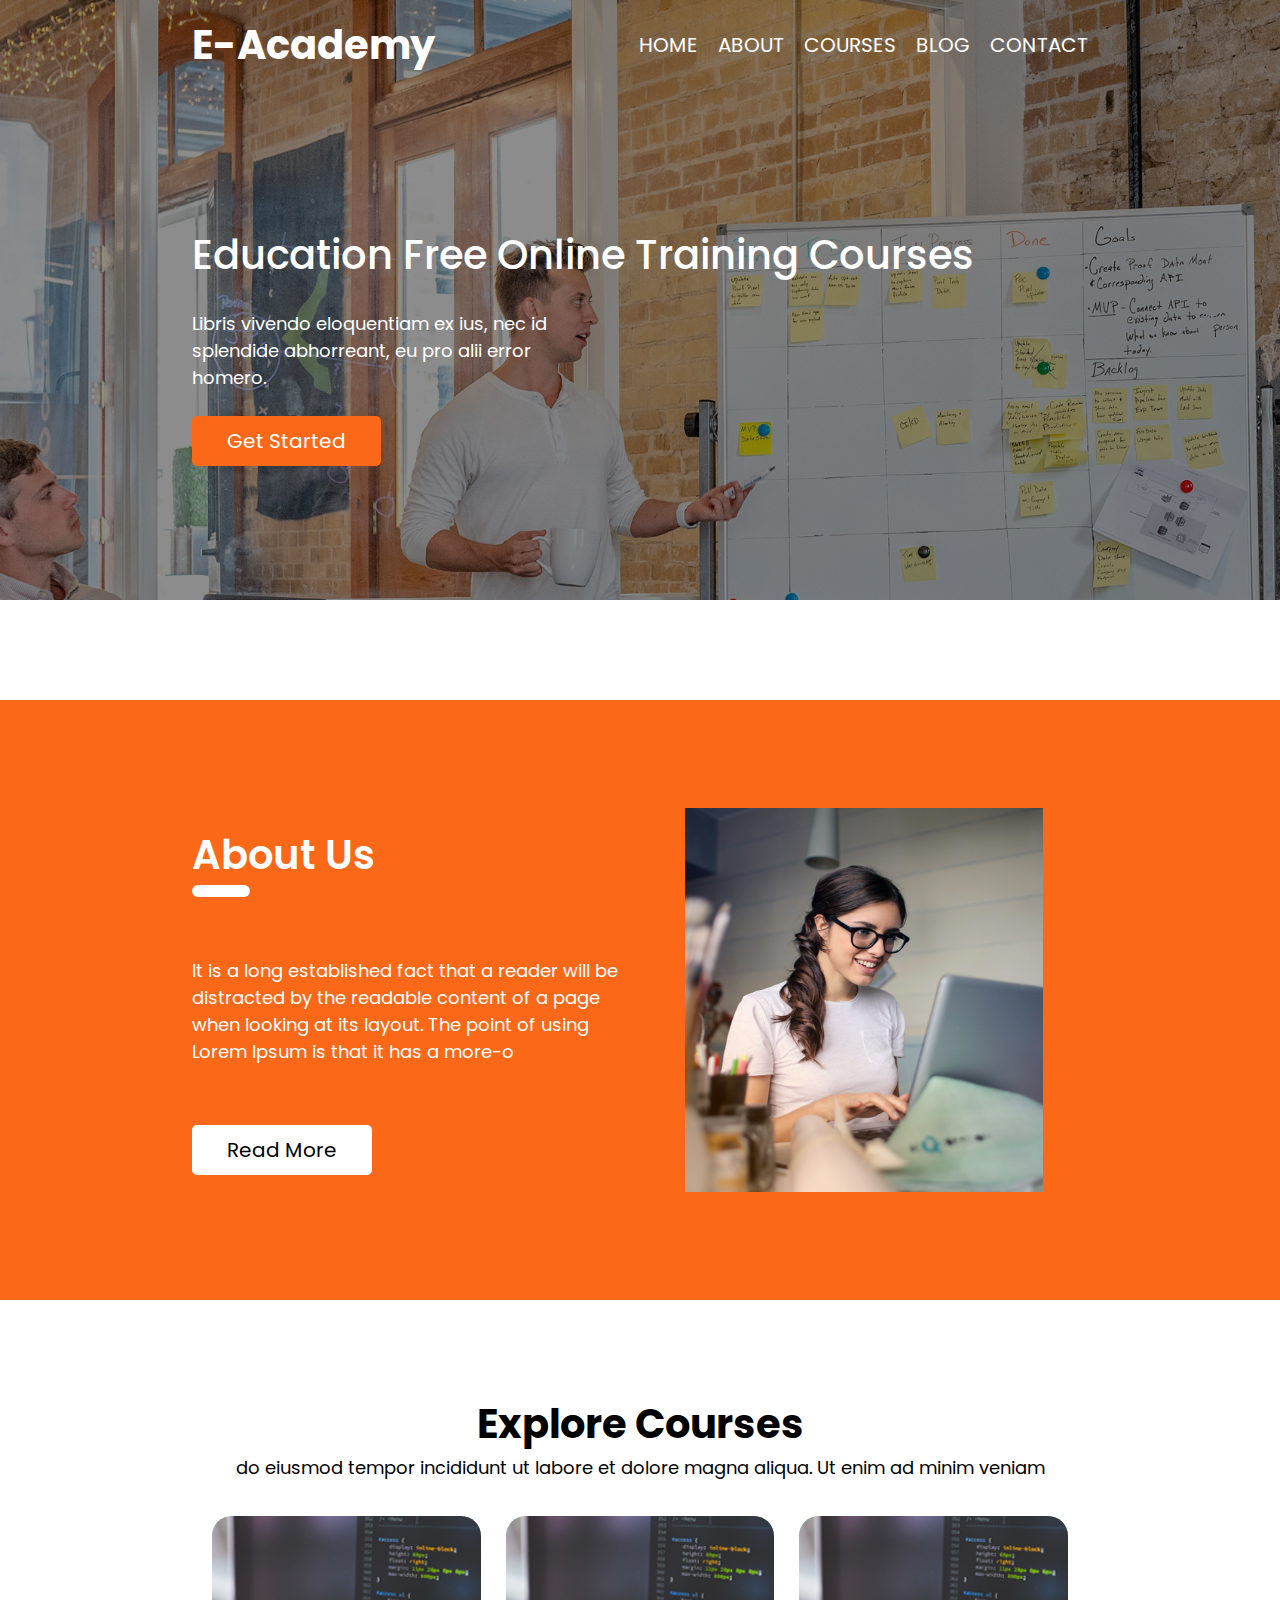
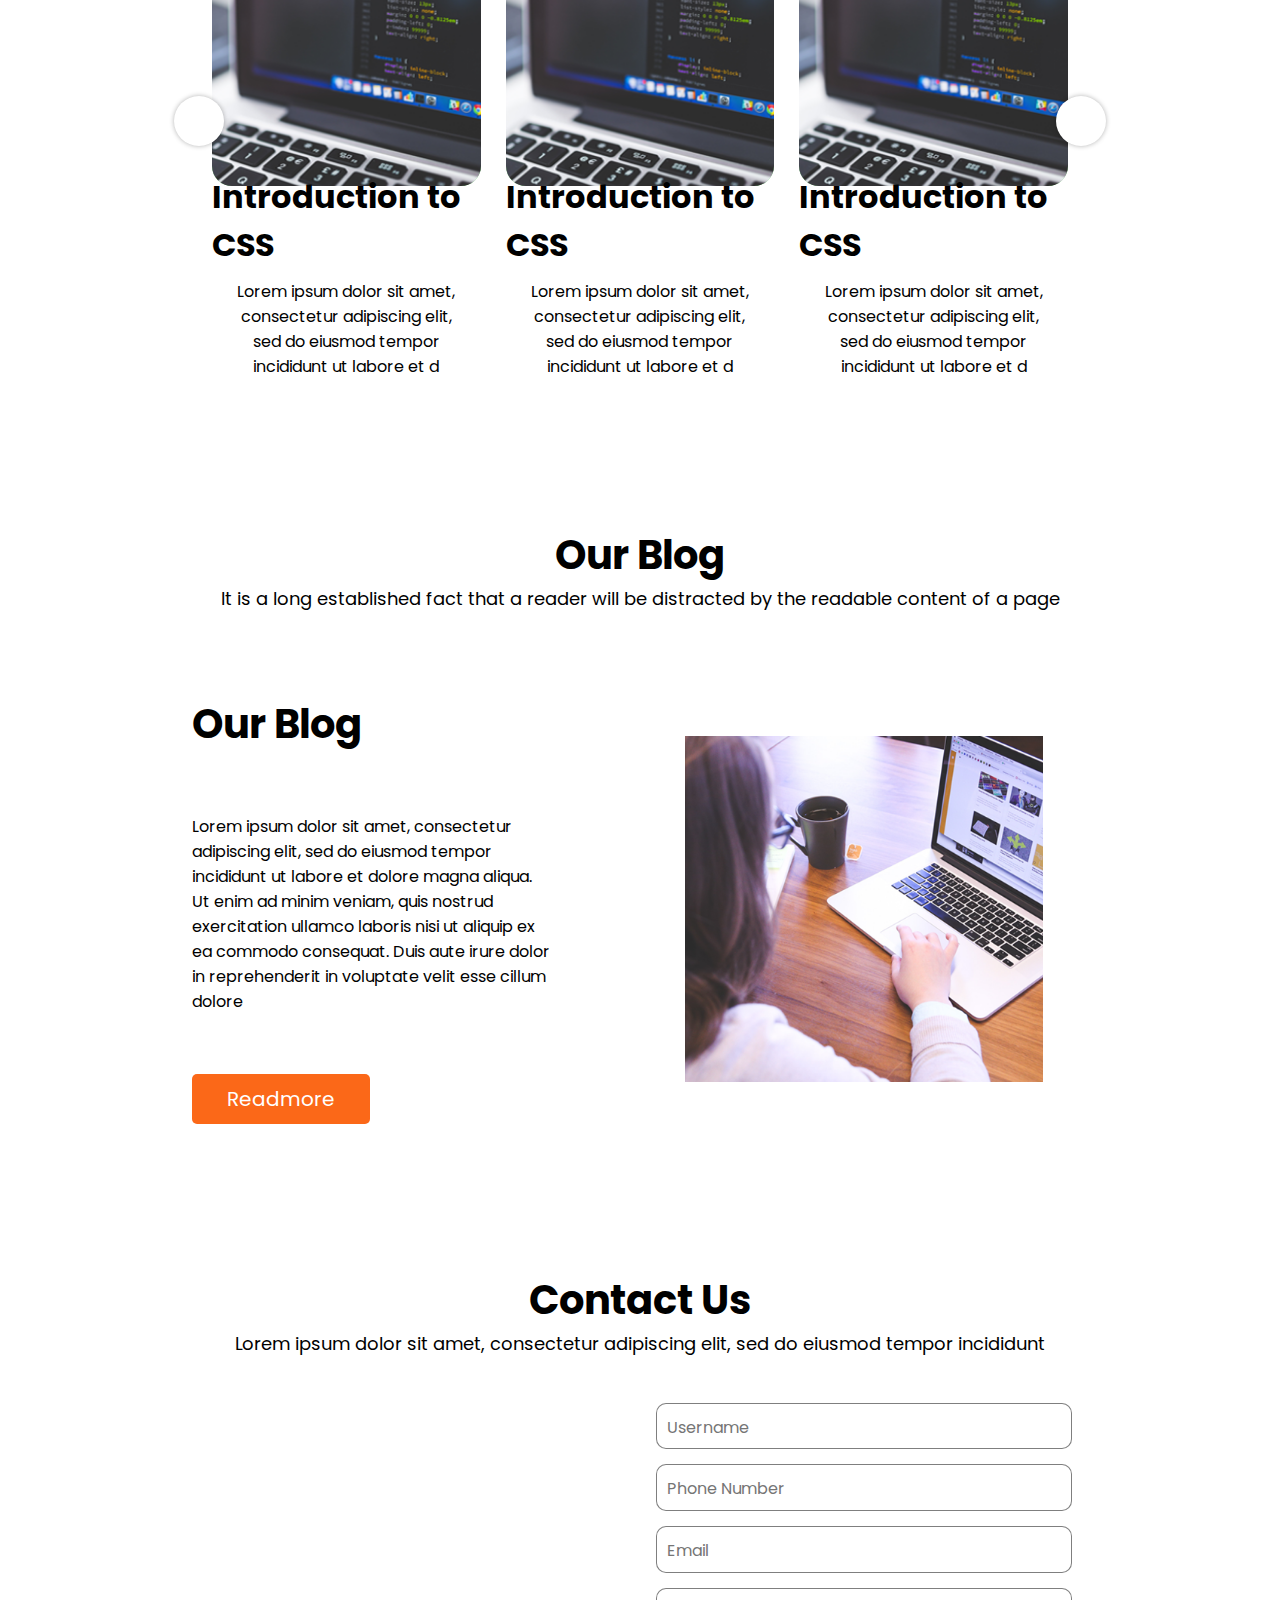
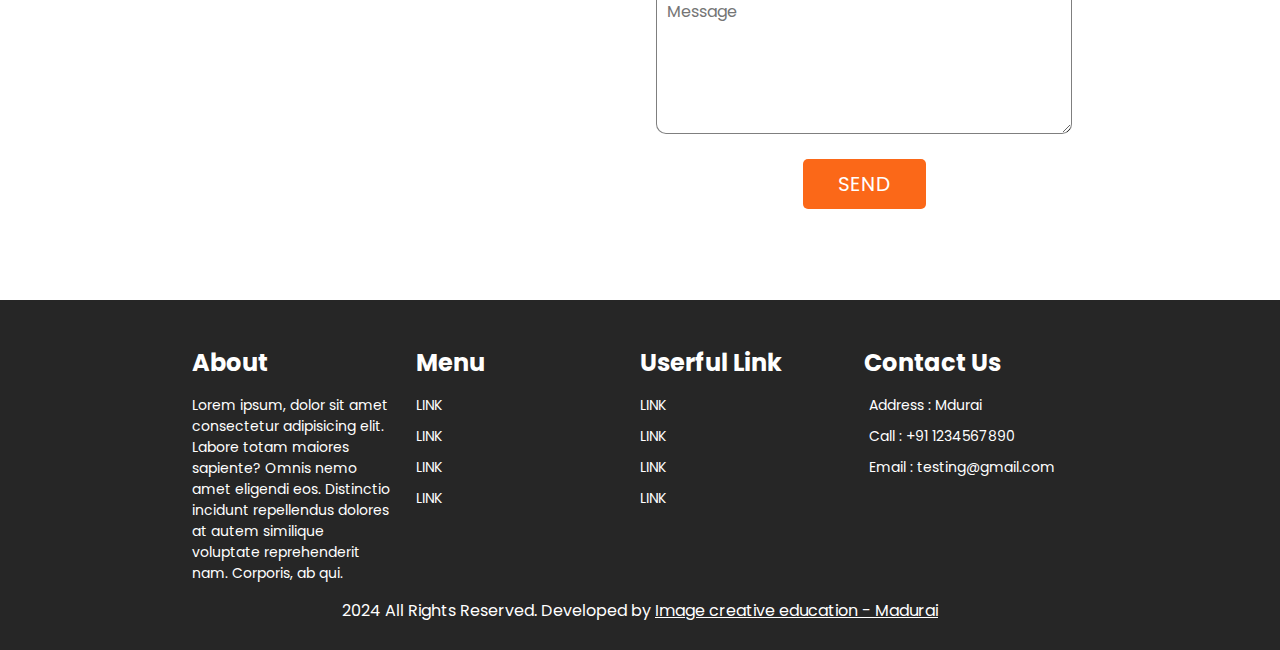
<file: index.html>
<!DOCTYPE html>
<html lang="en">

<head>
    <meta charset="UTF-8">
    <meta name="viewport" content="width=device-width, initial-scale=1.0">
    <title>E-academy - Home</title>
    <link rel="shortcut icon" href="./images/icon/favicon.png" type="image/x-icon">
    <link rel="stylesheet" href="./css/style.css">
    <link rel="stylesheet" href="https://cdnjs.cloudflare.com/ajax/libs/font-awesome/6.6.0/css/all.min.css" integrity="sha512-Kc323vGBEqzTmouAECnVceyQqyqdsSiqLQISBL29aUW4U/M7pSPA/gEUZQqv1cwx4OnYxTxve5UMg5GT6L4JJg==" crossorigin="anonymous" referrerpolicy="no-referrer" />
</head>

<body>

    <section class="main-section">


        <header>
            <div class="container-wrapper">
                <nav>
                    <label for="checkbtn" class="check-label"><i class="fa-solid fa-bars"></i></label>
                    <input type="checkbox" name="" id="checkbtn">
                    <h1>E-Academy</h1>
                    <ul>
                        <li><a href="./index.html">home</a></li>
                        <li><a href="./index.html#about">about</a></li>
                        <li><a href="./index.html#explore-courses">courses</a></li>
                        <li><a href="#">blog</a></li>
                        <li><a href="#">contact</a></li>
                    </ul>
                </nav>
                <div class="banner-container">
                    <h1 class="banner-heading">Education Free Online Training Courses
                    </h1>
                    <p class="banner-para">Libris vivendo eloquentiam ex ius, nec id splendide abhorreant, eu pro alii
                        error homero.</p>
                    <div class="button-container">
                        <button class="primary-btn">
                            get started
                        </button>
                    </div>
                </div>
            </div>
        </header>


        <div class="about-us-container" id="about">
            <div class="container-wrapper">
                <div class="about-us-sub-container">
                    <div class="about-left-container">
                        <div class="about-us-heading-container">
                            <h1>About Us</h1>
                            <div class="heading-underline"></div>
                        </div>

                        <p>It is a long established fact that a reader will be distracted by the readable content of a page when looking at its layout. The point of using Lorem Ipsum is that it has a more-o</p>

                        <div class="button-container">
                            <button class="secondary-button">
                                Read More
                            </button>
                        </div>
                    </div>
                    <div class="about-right-container">
                        <div class="image-container">
                            <img src="./images/about-img.png" alt="About-us">
                        </div>
                    </div>
                </div>
            </div>
        </div>

        <div class="explore-courses-container" id="explore-courses">
            <div class="container-wrapper">

                <div class="explore-courses-content-container">
                    <h1>Explore Courses</h1>
                    <p>do eiusmod tempor incididunt ut labore et dolore magna aliqua. Ut enim ad minim veniam
                    </p>
                </div>
                <div class="explore-courses-card-container">

                    <div class="card-container card-container-one">
                        <div class="card-image-container">
                            <img src="./images/img-1.png" alt="card-image">
                        </div>
                        <div class="card-content-container">
                            <h1>Introduction to CSS</h1>
                            <p>Lorem ipsum dolor sit amet, consectetur adipiscing elit, sed do eiusmod tempor incididunt ut labore et d</p>
                        </div>
                    </div>
                    <div class="card-container card-container-two">
                        <div class="card-image-container">
                            <img src="./images/img-1.png" alt="card-image">
                        </div>
                        <div class="card-content-container">
                            <h1>Introduction to CSS</h1>
                            <p>Lorem ipsum dolor sit amet, consectetur adipiscing elit, sed do eiusmod tempor incididunt ut labore et d</p>
                        </div>
                    </div>
                    <div class="card-container card-container-three">
                        <div class="card-image-container">
                            <img src="./images/img-1.png" alt="card-image">
                        </div>
                        <div class="card-content-container">
                            <h1>Introduction to CSS</h1>
                            <p>Lorem ipsum dolor sit amet, consectetur adipiscing elit, sed do eiusmod tempor incididunt ut labore et d</p>
                        </div>
                    </div>


                    <!-- Icons -->
                    <div class="icon-next-container">
                        <i class="fa-solid fa-chevron-right"></i>
                    </div>
                    <div class="icon-prev-container">
                        <i class="fa-solid fa-chevron-left"></i>
                    </div>

                </div>

            </div>
        </div>

        <div class="our-blog-container">
            <div class="container-wrapper">
                <div class="our-blog-heading-container">
                    <h1 class="our-blog-heading">Our Blog</h1>
                    <p class="our-blog-para">It is a long established fact that a reader will be distracted by the readable content of a page
                    </p>
                </div>
                <div class="our-blog-info-container">
                    <div class="our-blog-info-sub-container">
                        <div class="our-blog-info-content-container">
                            <h1>Our Blog</h1>
                            <p>Lorem ipsum dolor sit amet, consectetur adipiscing elit, sed do eiusmod tempor incididunt ut labore et dolore magna aliqua. Ut enim ad minim veniam, quis nostrud exercitation ullamco laboris nisi ut aliquip ex ea commodo consequat. Duis aute irure dolor in reprehenderit in voluptate velit esse cillum dolore</p>
                            <div class="button-container">
                                <button class="primary-btn">
                                    Readmore
                                </button>
                            </div>
                        </div>
                        <div class="our-blog-info-image-container">
                            <div class="our-blog-info-sub-image-container">
                                <img src="./images/blog-img.png" alt="Blog image">
                            </div>
                        </div>
                    </div>
                </div>
            </div>
        </div>

        <div class="contact-us-container">
            <div class="container-wrapper">
                <div class="contact-us-heading-container">
                    <h1>Contact Us</h1>
                    <p>Lorem ipsum dolor sit amet, consectetur adipiscing elit, sed do eiusmod tempor incididunt
                    </p>
                </div>
                <div class="contact-us-info-container">
                    <div class="contact-us-map-container">
                        <iframe src="https://www.google.com/maps/embed?pb=!1m18!1m12!1m3!1d3930.0132077571843!2d78.14627441110032!3d9.93285759012815!2m3!1f0!2f0!3f0!3m2!1i1024!2i768!4f13.1!3m3!1m2!1s0x3b00c553a9fb384d%3A0xcc60d2791e24607e!2sIMAGE%20CREATIVE%20EDUCATION-3d%20Animation%20Course%20in%20Madurai%20%7C%20UI%20UX%20Course%20%7C%20Fullstack%20Course!5e0!3m2!1sen!2sin!4v1723123008798!5m2!1sen!2sin" style="border:0;" allowfullscreen="" loading="lazy" referrerpolicy="no-referrer-when-downgrade"></iframe>
                    </div>
                    <div class="contact-us-form-container">
                        <form action="" >
                                <input type="text" name="username" id="" placeholder="Username" required>

                                <input type="tel" 
                                name="user-mobile-number" id="" placeholder="Phone Number" required>

                                <input type="email" name="user-email" id="" placeholder="Email" required>

                                <textarea name="user-message" id="" placeholder="Message" required></textarea>

                                <div class="button-container">
                                    <button type="submit" class="primary-btn">Send</button>
                                </div>


                        </form>
                    </div>
                </div>
            </div>
        </div>

        <footer>
            <div class="container-wrapper">
                <div class="footer-nav-link-container">
                    <div class="footer-nav-link-sub-container">
                        <div class="nav-link-container">
                            <h1>about</h1>
                            <p>Lorem ipsum, dolor sit amet consectetur adipisicing elit. Labore totam maiores sapiente? Omnis nemo amet eligendi eos. Distinctio incidunt repellendus dolores at autem similique voluptate reprehenderit nam. Corporis, ab qui.</p>
                        </div>
                        <div class="nav-link-container">
                            <h1>menu</h1>
                            <ul>
                                <li><a href="#">LINK</a></li>
                                <li><a href="#">LINK</a></li>
                                <li><a href="#">LINK</a></li>
                                <li><a href="#">LINK</a></li>
                            </ul>
                        </div>
                        <div class="nav-link-container">
                            <h1>userful link</h1>
                            <ul>
                                <li><a href="#">LINK</a></li>
                                <li><a href="#">LINK</a></li>
                                <li><a href="#">LINK</a></li>
                                <li><a href="#">LINK</a></li>
                            </ul>
                        </div>
                        <div class="nav-link-container">
                            <h1>contact us</h1>
                            <ul>
                                <li><a href="#"><i class="fa-solid fa-location-dot"></i><span>Address : Mdurai</span></a></li>

                                <li><a href="#"><i class="fa-solid fa-phone"></i><span>Call : +91 1234567890</span></a></li>

                                <li><a href="#"><i class="fa-regular fa-envelope"></i><span>Email : testing@gmail.com</span></a></li>
                            </ul>
                        </div>
                    </div>
                </div>
                <div class="footer-copy-rights-container">
                    <p>2024 All Rights Reserved. Developed by <a href="https://www.image.edu.in/multimedia-animation-training-institutes-madurai.asp" target="_blank">Image creative education - Madurai</a></p>
                </div>
            </div>
        </footer>

    </section>

</body>

</html>
</file>
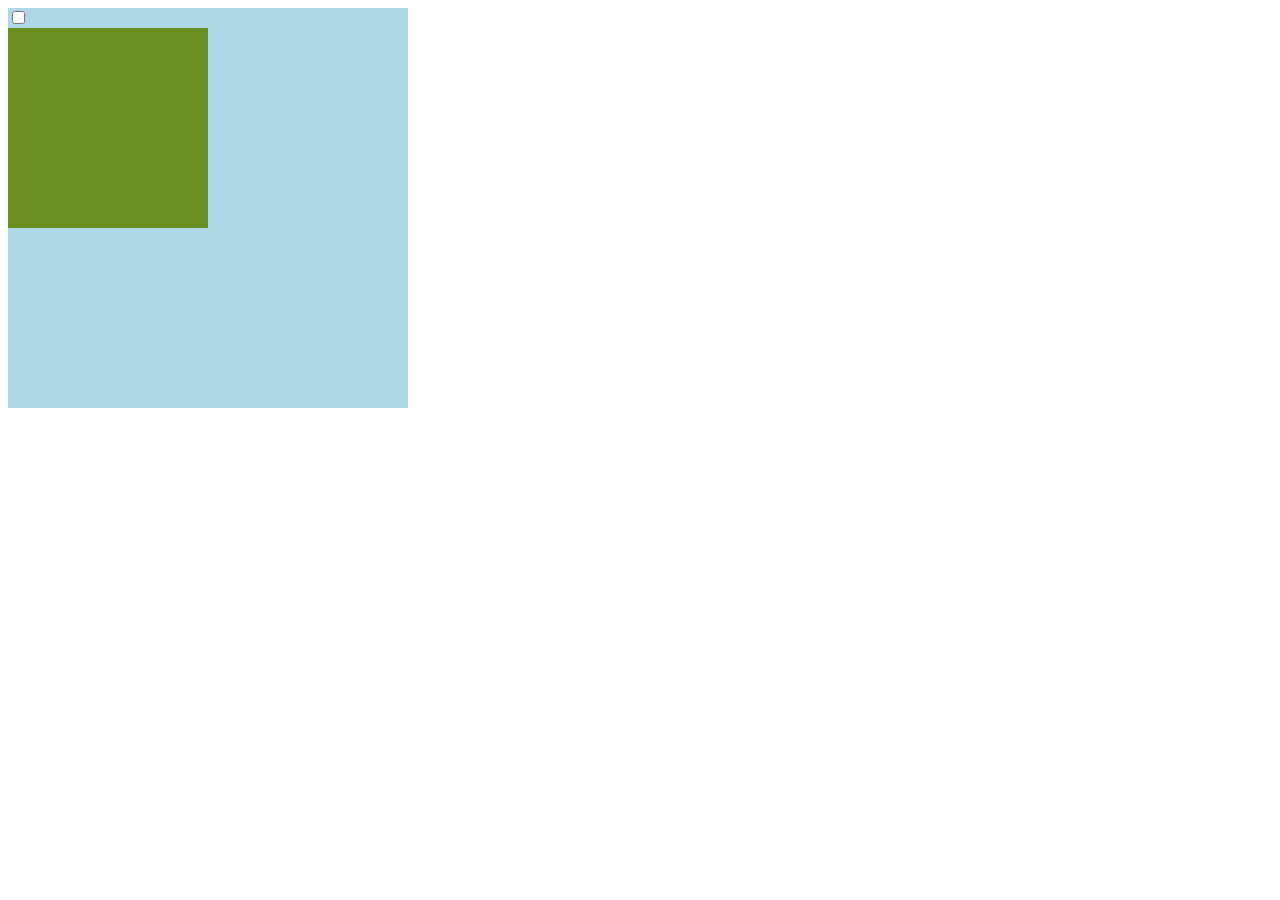
<file: checking.html>
<!DOCTYPE html>
<html lang="en">
<head>
    <meta charset="UTF-8">
    <meta name="viewport" content="width=device-width, initial-scale=1.0">
    <title>Document</title>
    <style>
        .container{
            height: 400px;
            width: 400px;
            background-color: lightblue;
        }
        .container .sub-container{
            height: 200px;
            width: 200px;
            background-color: olivedrab;
        }
        input[type="checkbox"]:checked ~ .sub-container{
            background-color: red;
        }
    </style>
</head>
<body>
    
    <div class="container">
        <input type="checkbox" name="" id="">
        <div class="sub-container">

        </div>
    </div>
</body>
</html>
</file>
<file: css/style.css>
@import url(https://fonts.googleapis.com/css2?family=Poppins:wght@100;200;300;400;500;600;800;900&display=swap);

* {
    padding: 0px;
    margin: 0px;
    font-family: 'Poppins', sans-serif;
}

:root {
    --primary-color: rgb(251, 104, 24);
    --secondary-color: rgb(255, 255, 255);
}

.container-wrapper {
    width: 70%;
    /* background-color: yellow; */
}

/* Header start */
header {
    height: 600px;
    width: 100%;
    background-color: rgba(0, 0, 0, 0.221);
    display: flex;
    align-items: center;
    justify-content: center;
    background-image: url('../images/banner-img.png');
    background-size: cover;
    background-position: center;
    background-repeat: no-repeat;
    background-blend-mode: overlay;
    margin-bottom: 100px;
}

header .container-wrapper {
    height: 100%;
}

header .container-wrapper nav {
    height: 15%;
    width: 100%;
    /* background-color: lightblue; */
    display: flex;
    align-items: center;
    justify-content: space-between;
}

header .container-wrapper nav h1 {
    font-size: 40px;
    color: white;
}



header .container-wrapper nav ul {
    display: flex;
    align-items: center;
    justify-content: center;
    list-style-type: none;
    gap: 20px;
}

header .container-wrapper nav ul li a {
    text-decoration: none;
    font-size: 20px;
    text-transform: uppercase;
    color: white;
}



header .container-wrapper .banner-container {
    height: 85%;
    width: 100%;
    /* background-color: lightcoral; */
    display: flex;
    /* align-items: center; */
    justify-content: center;
    flex-direction: column;
    gap: 25px;
}

.banner-container .banner-heading {
    font-size: 40px;
    font-weight: 500;
    color: white;
}

.banner-container .banner-para {
    font-size: 18px;
    /* background-color: yellow; */
    width: 40%;
    color: white;
}

.banner-container .button-container .primary-btn {
    padding: 10px 35px;
    font-size: 20px;
    text-transform: capitalize;
    border: none;
    background-color: var(--primary-color);
    color: var(--secondary-color);
    border-radius: 5px;
    -webkit-border-radius: 5px;
    -moz-border-radius: 5px;
    -ms-border-radius: 5px;
    -o-border-radus: 5px;
    transition-duration: 0.7s;
}

.banner-container .button-container .primary-btn:hover {
    background-color: var(--secondary-color);
    color: black;
}


/* Header end */



/* about us start */

.about-us-container {
    height: 600px;
    background-color: var(--primary-color);
    display: flex;
    align-items: center;
    justify-content: center;
}

.about-us-container .container-wrapper {
    height: 100%;
    /* background-color: rgba(255, 255, 0, 0.32); */
    display: flex;
    align-items: center;
    justify-content: center;
}

.about-us-container .container-wrapper .about-us-sub-container {
    height: 80%;
    width: 100%;
    /* background-color: white; */
    display: flex;
}

.about-us-container .container-wrapper .about-us-sub-container .about-left-container {
    height: 100%;
    width: 50%;
    /* background-color: lightblue; */
    display: flex;
    flex-direction: column;
    justify-content: center;
    gap: 60px;
}

.about-us-container .container-wrapper .about-us-sub-container .about-left-container .about-us-heading-container h1 {
    /* text-decoration: underline; */
    font-size: 40px;
    color: var(--secondary-color);
    font-weight: 600;
}

.about-us-container .container-wrapper .about-us-sub-container .about-left-container .about-us-heading-container .heading-underline {
    height: 12px;
    width: 13%;
    background-color: white;
    border-radius: 10px;
    -webkit-border-radius: 10px;
    -moz-border-radius: 10px;
    -ms-border-radius: 10px;
    -o-border-radius: 10px;
}

.about-us-container .container-wrapper .about-us-sub-container .about-left-container p {
    font-size: 18px;
    color: var(--secondary-color);
}

.about-us-container .container-wrapper .about-us-sub-container .about-left-container .button-container .secondary-button {
    padding: 10px 35px;
    font-size: 20px;
    text-transform: capitalize;
    border: none;
    background-color: var(--secondary-color);
    border-radius: 5px;
    -webkit-border-radius: 5px;
    -moz-border-radius: 5px;
    -ms-border-radius: 5px;
    -o-border-radus: 5px;
    transition-duration: 0.7s;
}





.about-us-container .container-wrapper .about-us-sub-container .about-right-container {
    height: 100%;
    width: 50%;
    /* background-color: lightblue; */
    display: flex;
    align-items: center;
    justify-content: center;
}

.about-us-container .container-wrapper .about-us-sub-container .about-right-container .image-container {
    height: 80%;
    width: 80%;
    /* background-color: white; */
}

.about-us-container .container-wrapper .about-us-sub-container .about-right-container .image-container img {
    height: 100%;
    width: 100%;
    object-fit: cover;
    object-position: center;
}

/* about us end */


/* Explore courses start */

.explore-courses-container {
    height: 750px;
    width: 100%;
    display: flex;
    align-items: center;
    justify-content: center;
}

.explore-courses-container .container-wrapper {
    height: 75%;
    /* background-color: lightblue; */
}

.explore-courses-container .container-wrapper .explore-courses-content-container {
    height: 20%;
    width: 100%;
    /* background-color: cornflowerblue; */
    display: flex;
    align-items: center;
    justify-content: start;
    flex-direction: column;
    margin-bottom: 10px;
}

.explore-courses-container .container-wrapper .explore-courses-content-container h1 {
    font-size: 40px;
}

.explore-courses-container .container-wrapper .explore-courses-content-container p {
    font-size: 18px;
}




.explore-courses-container .container-wrapper .explore-courses-card-container {
    height: 80%;
    width: 100%;
    /* background-color: lightcyan; */
    /* opacity: 0.2; */
    position: relative;
    display: flex;
    align-items: center;
    justify-content: center;
    gap: 25px;
}

.explore-courses-container .container-wrapper .explore-courses-card-container .card-container {
    height: 100%;
    width: 30%;
    /* background-color: skyblue; */
}


.explore-courses-container .container-wrapper .explore-courses-card-container .card-container .card-image-container {
    height: 60%;
    width: 100%;
    background-color: lightgreen;
    border-radius: 20px;
    -webkit-border-radius: 20px;
    -moz-border-radius: 20px;
    -ms-border-radius: 20px;
    -o-border-radius: 20px;
    overflow: hidden;
    transition-duration: 0.2s;
    display: flex;
    align-items: center;
    justify-content: center;
}

.explore-courses-container .container-wrapper .explore-courses-card-container .card-container .card-image-container:hover {
    border-radius: 0px;
    -webkit-border-radius: 0px;
    -moz-border-radius: 0px;
    -ms-border-radius: 0px;
    -o-border-radius: 0px;
}

.explore-courses-container .container-wrapper .explore-courses-card-container .card-container .card-image-container img {
    height: 130%;
    width: 130%;
    object-fit: cover;
    object-position: center;
    transition-duration: 0.7s;
    /* display: none; */
}

.explore-courses-container .container-wrapper .explore-courses-card-container .card-container .card-image-container:hover img {
    width: 150%;
    height: 150%;
}


.explore-courses-container .container-wrapper .explore-courses-card-container .card-container .card-content-container {
    height: 40%;
    width: 100%;
    /* background-color: lightseagreen; */
    display: flex;
    align-items: center;
    justify-content: center;
    flex-direction: column;
    gap: 10px;
}

.explore-courses-container .container-wrapper .explore-courses-card-container .card-container .card-content-container p {
    text-align: center;
    width: 90%;
}





.explore-courses-container .container-wrapper .explore-courses-card-container .icon-next-container,
.explore-courses-container .container-wrapper .explore-courses-card-container .icon-prev-container {
    height: 50px;
    width: 50px;
    background-color: var(--secondary-color);
    box-shadow: 0px 0px 5px rgb(0, 0, 0, 0.3);
    border-radius: 50%;
    -webkit-border-radius: 50%;
    -moz-border-radius: 50%;
    -ms-border-radius: 50%;
    -o-border-radius: 50%;
    display: flex;
    align-items: center;
    justify-content: center;
    position: absolute;
    transition-duration: 0.7s;
}

.explore-courses-container .container-wrapper .explore-courses-card-container .icon-next-container:hover,
.explore-courses-container .container-wrapper .explore-courses-card-container .icon-prev-container:hover {
    background-color: var(--primary-color);
}

.explore-courses-container .container-wrapper .explore-courses-card-container .icon-next-container:hover .fa-chevron-right,
.explore-courses-container .container-wrapper .explore-courses-card-container .icon-prev-container:hover .fa-chevron-left {
    color: var(--secondary-color);
}

.explore-courses-container .container-wrapper .explore-courses-card-container .icon-next-container {
    top: 40%;
    right: -2%;
}

.explore-courses-container .container-wrapper .explore-courses-card-container .icon-prev-container {
    top: 40%;
    left: -2%;
}

.explore-courses-container .container-wrapper .explore-courses-card-container .icon-next-container .fa-chevron-right {
    transition-duration: 0.7s;
    transition-delay: 0.2s;
    font-size: 20px;
    color: rgb(0, 0, 0);
    /* background-color: red; */
}

.explore-courses-container .container-wrapper .explore-courses-card-container .icon-prev-container .fa-chevron-left {
    transition-duration: 0.7s;
    transition-delay: 0.2s;
    font-size: 20px;
    color: rgb(0, 0, 0);
    /* background-color: red; */
}



/* Explore courses end */


/* Our blog container start */

.our-blog-container {
    height: 750px;
    width: 100%;
    /* background-color: lightblue; */
    display: flex;
    align-items: center;
    justify-content: center;
    background-image: url('../images/blog-bg.png');
    background-size: cover;
    /* background-position: center; */
    background-attachment: fixed;
}

.our-blog-container .container-wrapper {
    height: 80%;
    /* background-color: lightcoral; */
}

.our-blog-container .container-wrapper .our-blog-heading-container {
    height: 20%;
    width: 100%;
    /* background-color: lightgreen; */
    display: flex;
    flex-direction: column;
    align-items: center;
}

.our-blog-heading-container h1 {
    font-size: 40px;
}

.our-blog-heading-container p {
    font-size: 18px;
}


.our-blog-container .container-wrapper .our-blog-info-container {
    height: 80%;
    width: 100%;
    /* background-color: lightgrey; */
    display: flex;
    align-items: end;
}

.our-blog-container .container-wrapper .our-blog-info-container .our-blog-info-sub-container {
    height: 90%;
    width: 100%;
    /* background-color: cornflowerblue; */
    display: flex;
    justify-content: center;
    align-items: center;
}

.our-blog-info-sub-container .our-blog-info-content-container {
    height: 100%;
    width: 50%;
    /* background-color: lightcoral;     */
    display: flex;
    flex-direction: column;
    justify-content: center;
    gap: 60px;
}

.our-blog-info-sub-container .our-blog-info-content-container h1 {
    font-size: 40px;
}

.our-blog-info-sub-container .our-blog-info-content-container p {
    /* font-size: 18px; */
    width: 80%;
}

.our-blog-info-content-container .button-container .primary-btn {
    padding: 10px 35px;
    font-size: 20px;
    text-transform: capitalize;
    border: none;
    background-color: var(--primary-color);
    color: var(--secondary-color);
    border-radius: 5px;
    -webkit-border-radius: 5px;
    -moz-border-radius: 5px;
    -ms-border-radius: 5px;
    -o-border-radus: 5px;
    transition-duration: 0.7s;
}

.our-blog-info-content-container .button-container .primary-btn:hover {
    background-color: var(--secondary-color);
    color: black;
}




.our-blog-info-sub-container .our-blog-info-image-container {
    height: 100%;
    width: 50%;
    /* background-color: lightcoral;     */
    display: flex;
    align-items: center;
    justify-content: center;
}

.our-blog-info-sub-container .our-blog-info-image-container .our-blog-info-sub-image-container {
    height: 80%;
    width: 80%;
    /* background-color: olive; */
}

.our-blog-info-sub-container .our-blog-info-image-container .our-blog-info-sub-image-container img {
    height: 100%;
    width: 100%;
    object-fit: cover;
    object-position: center;
}



/* Our blog container end */



/* Contact us container start */

.contact-us-container {
    height: 700px;
    width: 100%;
    /* background-color: lightgoldenrodyellow; */
    display: flex;
    align-items: center;
    justify-content: center;
}

.contact-us-container .container-wrapper {
    height: 80%;
    /* background-color: lightgray; */
}

.contact-us-container .container-wrapper .contact-us-heading-container {
    height: 20%;
    width: 100%;
    /* background-color: cornflowerblue; */
    display: flex;
    align-items: center;
    justify-content: start;
    flex-direction: column;
}

.contact-us-container .container-wrapper .contact-us-heading-container h1 {
    font-size: 40px;
}

.contact-us-container .container-wrapper .contact-us-heading-container p {
    font-size: 18px;
}



.contact-us-container .container-wrapper .contact-us-info-container {
    height: 80%;
    width: 100%;
    /* background-color: lightseagreen; */
    display: flex;
    align-items: center;
    justify-content: center;
}

.contact-us-info-container .contact-us-map-container {
    height: 100%;
    width: 50%;
    /* background-color: olivedrab; */
}

.contact-us-info-container .contact-us-map-container iframe {
    height: 100%;
    width: 100%;
}



.contact-us-info-container .contact-us-form-container {
    height: 100%;
    width: 50%;
    /* background-color: olivedrab; */
}

.contact-us-info-container .contact-us-form-container form {
    height: 100%;
    width: 100%;
    /* background-color: rgba(153, 205, 50, 0.756); */
    display: flex;
    flex-direction: column;
    align-items: center;
    justify-content: center;
    gap: 15px;
}

.contact-us-form-container form input {
    width: 90%;
    height: 10%;
    font-size: 18px;
    border: 1px solid rgb(0, 0, 0, 0.5);
    border-radius: 10px;
    -webkit-border-radius: 10px;
    -moz-border-radius: 10px;
    -ms-border-radius: 10px;
    -o-border-radius: 10px;
    padding-left: 10px;
}

.contact-us-form-container form input::placeholder,
.contact-us-form-container form textarea::placeholder {
    /* color: red; */
    font-size: 16px;
}

.contact-us-form-container form input:focus,
.contact-us-form-container form textarea:focus {
    outline: none;
}

.contact-us-form-container form textarea {
    width: 90%;
    height: 30%;
    font-size: 18px;
    border: 1px solid rgb(0, 0, 0, 0.5);
    border-radius: 10px;
    padding-left: 10px;
    padding-top: 10px;
}

.contact-us-form-container form .button-container .primary-btn {
    padding: 10px 35px;
    font-size: 20px;
    text-transform: capitalize;
    border: none;
    background-color: var(--primary-color);
    color: var(--secondary-color);
    border-radius: 5px;
    -webkit-border-radius: 5px;
    -moz-border-radius: 5px;
    -ms-border-radius: 5px;
    -o-border-radus: 5px;
    transition-duration: 0.7s;
    text-transform: uppercase;
    cursor: pointer;
    margin-top: 10px;
}

.contact-us-form-container form .button-container .primary-btn:hover {
    background-color: var(--secondary-color);
    color: black;
}

/* Contact us container end */


/* Footer container start */

footer {
    height: 350px;
    width: 100%;
    background-color: rgb(38, 38, 38);
    display: flex;
    align-items: center;
    justify-content: center;
}

footer .container-wrapper {
    height: 100%;
    /* background-color: lightgreen; */
}

footer .container-wrapper .footer-nav-link-container {
    height: 85%;
    width: 100%;
    /* background-color: cornflowerblue; */
    display: flex;
    align-items: center;
    justify-content: center;
}

footer .container-wrapper .footer-nav-link-container .footer-nav-link-sub-container {
    height: 70%;
    width: 100%;
    /* background-color: whitesmoke; */
    display: flex;
    align-items: center;
    justify-content: center;
}

.footer-nav-link-container .footer-nav-link-sub-container .nav-link-container {
    height: 100%;
    width: 25%;
    /* background-color: lightgray; */
    display: flex;
    flex-direction: column;
    gap: 15px;
}

.footer-nav-link-container .footer-nav-link-sub-container .nav-link-container h1 {
    font-size: 24px;
    text-transform: capitalize;
    color: var(--secondary-color);
}

.footer-nav-link-container .footer-nav-link-sub-container .nav-link-container p {
    font-size: 14px;
    width: 90%;
    color: var(--secondary-color);
}

.footer-nav-link-container .footer-nav-link-sub-container .nav-link-container ul {
    list-style-type: none;
    display: flex;
    flex-direction: column;
    gap: 10px;
}

.footer-nav-link-container .footer-nav-link-sub-container .nav-link-container ul li a {
    font-size: 14px;
    text-decoration: none;
    color: var(--secondary-color);
    display: flex;
    gap: 5px;
    align-items: center;
    justify-content: start;
}






footer .container-wrapper .footer-copy-rights-container {
    height: 15%;
    width: 100%;
    /* background-color: grey; */
    display: flex;
    align-items: start;
    justify-content: center;
}

footer .container-wrapper .footer-copy-rights-container p,
footer .container-wrapper .footer-copy-rights-container p a {
    color: white;
}

/* Footer container end */



/* Hamburger style start */
.check-label{
    order: 4;
    display: none;
}
.fa-bars{
    font-size: 32px;
    color: var(--secondary-color);
    order:4;
    /* background-color: red; */
}
#checkbtn{
    display: none;
}
/* Hamburger style end */






/* Media query start */
@media only screen and (min-width:900px) and (max-width:1096px)
{
    header .container-wrapper nav h1 {
        font-size: 32px;
    }
    header .container-wrapper nav ul li a {
        font-size: 16px;
    }
}

@media only screen and (max-width:900px)
{
    .container-wrapper {
        width: 90%;
        /* background-color: red; */
    }

    header .container-wrapper{
        overflow: hidden;
        position: relative;
    }


    .check-label{
        display: block;
    }
    header .container-wrapper nav ul {
        height: auto;
        width: 90%;
        background-color: var(--primary-color);
        position: absolute;
        /*display: none;
        */top:90px;
        right: -100%;
        flex-direction: column;
        padding: 30px 0px;
        transition: 0.7s;
        -webkit-transition: 0.7s;
        -moz-transition: 0.7s;
        -ms-transition: 0.7s;
        -o-transition: 0.7s
}
    #checkbtn:checked ~ ul{
        right:5%;
    }
    
}




@media only screen and (min-width:488px) and (max-width:600px)
{
    header .container-wrapper nav h1 {
        font-size: 32px;
    }
    .banner-container .banner-heading {
        font-size: 32px;
        width: 80%;
        /* background-color: red; */
        line-height: 1.2;
    }
    .banner-container .banner-para {
        font-size: 14px;
        width: 70%;
        /* background-color: lavenderblush; */
    }
}

@media only screen and (min-width:320px) and (max-width:487px)
{
    header .container-wrapper nav h1 {
        font-size: 28px;
    }
    .banner-container .banner-heading {
        font-size: 28px;
        width: 90%;
        /* background-color: red; */
        line-height: 1.2;
    }
    .banner-container .banner-para {
        font-size: 14px;
        width: 90%;
        /* background-color: lavenderblush; */
    }
}



@media only screen and (max-width:600px)
{
    header {
        height: 400px;
        margin-bottom: 50px;
    }

    .banner-container .button-container .primary-btn {
        padding: 5px 10px;
        font-size: 16px;
    }


    /* About us start */
    .about-us-container {
        height: auto;
    }
    .about-us-container .container-wrapper {
        height: auto;
    }
    .about-us-container .container-wrapper .about-us-sub-container {
        height: 80%;
        flex-direction: column;
    }
    .about-us-container .container-wrapper .about-us-sub-container .about-left-container {
        width: 100%;
        height: auto;
        padding: 20px 0px;
        gap: 40px;
    }
    .about-us-container .container-wrapper .about-us-sub-container .about-left-container .about-us-heading-container h1 {
        font-size: 32px;
    }
    .about-us-container .container-wrapper .about-us-sub-container .about-left-container .about-us-heading-container .heading-underline {
        height: 7px;
        width: 10%;
    }
    .about-us-container .container-wrapper .about-us-sub-container .about-left-container p {
        font-size: 16px;
    }
    .about-us-container .container-wrapper .about-us-sub-container .about-left-container .button-container .secondary-button {
        padding: 5px 10px;
        font-size: 16px;
    }

    .about-us-container .container-wrapper .about-us-sub-container .about-right-container {
        height: 350px;
        width: 100%;
        /* background-color: lightcoral; */
    }
    .about-us-container .container-wrapper .about-us-sub-container .about-right-container .image-container {
        width: 100%;
    }
    /* About us end */


    /* Explore courses start */
    .explore-courses-container {
        height: auto;
    }

    .explore-courses-container .container-wrapper .explore-courses-card-container .icon-prev-container,
    .explore-courses-container .container-wrapper .explore-courses-card-container .icon-next-container {
        display: none;
    }
    .explore-courses-container .container-wrapper {
        height: auto;
        padding: 25px 0px;
    }

    .explore-courses-container .container-wrapper .explore-courses-content-container {
        height: auto;
        /* background-color: lightcyan; */
    }
    .explore-courses-container .container-wrapper .explore-courses-content-container h1 {
        font-size: 32px;
    }
    .explore-courses-container .container-wrapper .explore-courses-content-container p {
        font-size: 16px;
        text-align: center;
    }

    .explore-courses-container .container-wrapper .explore-courses-card-container {
        height: auto;
        /* background-color: orange; */
        flex-direction: column;
    }

    .explore-courses-container .container-wrapper .explore-courses-card-container .card-container .card-content-container h1 {
        font-size: 24px;
    }
    .explore-courses-container .container-wrapper .explore-courses-card-container .card-container .card-content-container p {
        font-size: 14px;
        /* background-color: yellow; */
    }

    .explore-courses-container .container-wrapper .explore-courses-card-container .card-container-one {
        margin-top:25px;
    }
    .explore-courses-container .container-wrapper .explore-courses-card-container .card-container {
        /* background-color: lightpink; */
        width: 100%;
        display: flex;
        flex-direction: column;
        justify-content: center;
        align-items: center;
        gap:12px;
    }
    .explore-courses-container .container-wrapper .explore-courses-card-container .card-container .card-image-container {
        width:70%;
        /* background-color: gainsboro; */
    }
    .explore-courses-container .container-wrapper .explore-courses-card-container .card-container .card-image-container img {
        height:100%;
        width:100%;
    }
    .explore-courses-container .container-wrapper .explore-courses-card-container .card-container .card-image-container:hover img {
        width: 110%;
        height: 110%;
    }
    /* Explore courses end */


    /* Blog container start */
    .our-blog-container {
        height: auto;
        background-color: rgba(255, 255, 255, 0.568);
        background-blend-mode: overlay;
    }
    .our-blog-container .container-wrapper {
        height: auto;
        padding: 25px 0px;
    }
    .our-blog-heading-container h1 {
        font-size: 32px;
    }
    .our-blog-heading-container p {
        font-size: 16px;
        text-align: center;
    }
    .our-blog-container .container-wrapper .our-blog-info-container {
        height: auto;
    }
    .our-blog-info-sub-container .our-blog-info-content-container {
        width: 100%;
        /* background-color: yellow; */
        margin-top: 20px;
        gap: 30px;
    }
    .our-blog-container .container-wrapper .our-blog-info-container .our-blog-info-sub-container {
        height: auto;
        flex-direction: column;
    }
    .our-blog-info-sub-container .our-blog-info-content-container h1 {
        font-size: 32px;
    }
    .our-blog-info-sub-container .our-blog-info-content-container p {
        font-size: 16px;
        width: 90%;
    }
    .our-blog-info-content-container .button-container .primary-btn {
        padding: 5px 10px;
        font-size: 16px;
    }
    .our-blog-info-sub-container .our-blog-info-image-container {
        height: 350px;
        width: 100%;    
    }
    .our-blog-info-sub-container .our-blog-info-image-container .our-blog-info-sub-image-container {
       width: 100%;
    }
    /* Blog container end */




    /* Contact us start */

    .contact-us-container {
        height: auto;
    }
    .contact-us-container .container-wrapper {
        height: auto;
        padding: 25px 0px;
    }
    .contact-us-container .container-wrapper .contact-us-heading-container {
        height: auto;
    }
    .contact-us-container .container-wrapper .contact-us-heading-container h1{
        font-size: 32px;
    }
    .contact-us-container .container-wrapper .contact-us-heading-container p{
        font-size: 16px;
        text-align: center;
    }
    .contact-us-container .container-wrapper .contact-us-info-container {
        height: auto;
        flex-direction: column;
        margin-top: 25px;
        gap:25px;
    }
    .contact-us-info-container .contact-us-map-container {
        height: 250px;
        width: 100%;
    }
    .contact-us-info-container .contact-us-form-container {
        height: 350px;
        width: 100%;
        /* background-color: yellow; */
    }
    .contact-us-form-container form input {
        width: 95%;
    }
    .contact-us-form-container form textarea {
        width: 95%;
    }
    .contact-us-form-container form .button-container .primary-btn {
        padding: 5px 10px;
        font-size: 16px;
    }
    /* Contact us end */


    /* Footer start */
    footer {
        height: auto;
    }
    footer .container-wrapper {
        height: auto;
        padding: 25px 0px;
    }
    footer .container-wrapper .footer-nav-link-container {
        height: auto;
    }
    footer .container-wrapper .footer-nav-link-container .footer-nav-link-sub-container {
        height: auto;
        flex-direction: column;
        gap:20px;
    }
    .footer-nav-link-container .footer-nav-link-sub-container .nav-link-container {
        width: 100%;
    }

    footer .container-wrapper .footer-copy-rights-container {
        height: auto;
        margin-top:35px;
        /* background-color: yellow; */
    }
    footer .container-wrapper .footer-copy-rights-container p{
        font-size: 16px;
        text-align: center;
    }
    /* Footer end */




    
}

/* Media query end */
</file>
